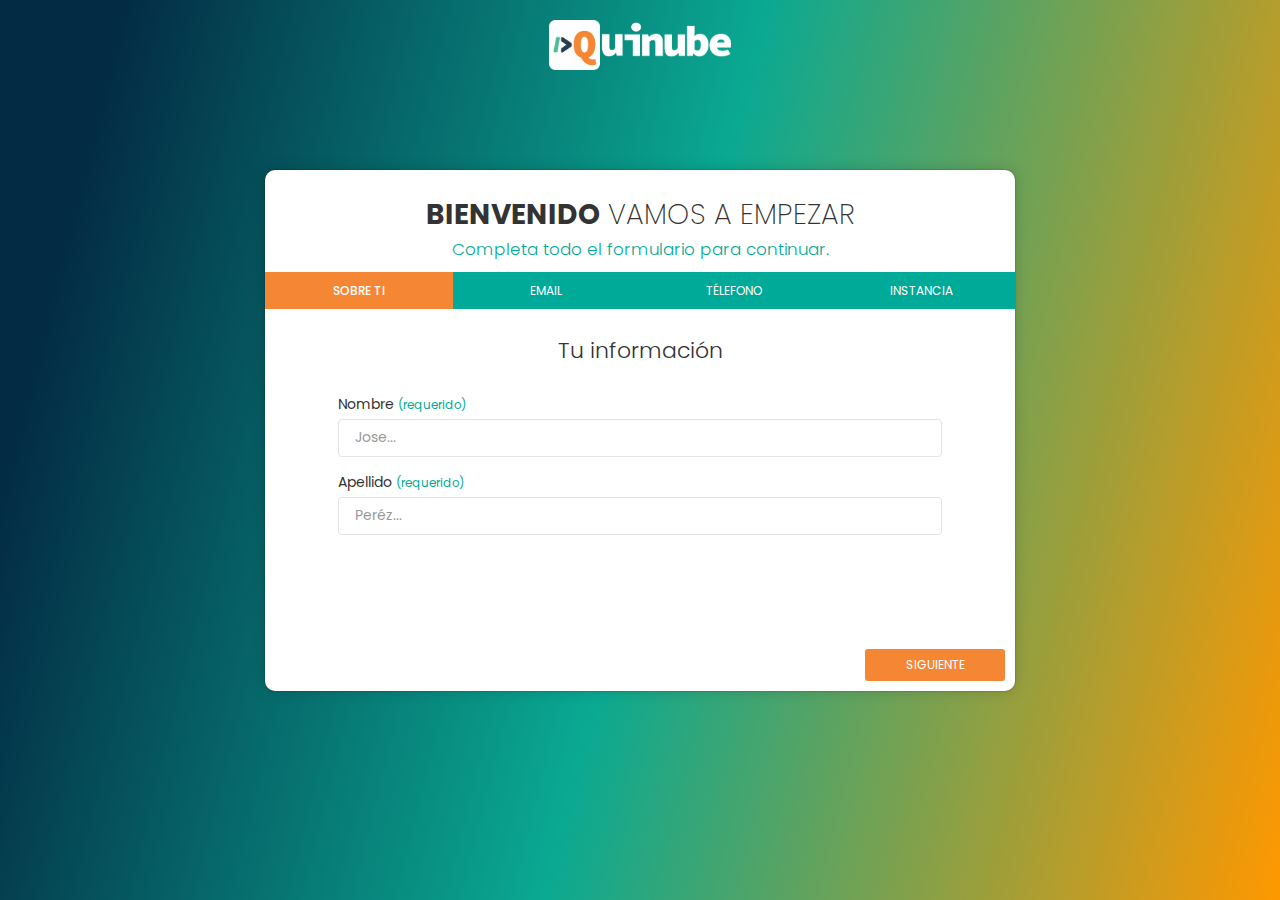
<file: index.html>
<!doctype html>
<html lang="en">

<head>
    <meta charset="utf-8" />
    <link rel="apple-touch-icon" sizes="76x76" href="assets/img/apple-icon.png">
    <link rel="icon" type="image/png" href="assets/img/favicon.png">
    <meta http-equiv="X-UA-Compatible" content="IE=edge,chrome=1" />
    <title>Quinube Wizard 2</title>

    <meta content='width=device-width, initial-scale=1.0, maximum-scale=1.0, user-scalable=0' name='viewport' />
    <meta name="viewport" content="width=device-width" />

    <!--     Fonts and icons     -->
    <link rel="preconnect" href="https://fonts.googleapis.com">
    <link rel="preconnect" href="https://fonts.gstatic.com" crossorigin>
    <link
        href="https://fonts.googleapis.com/css2?family=Lato:ital,wght@0,100;0,300;0,400;0,700;0,900;1,100;1,300;1,400;1,700;1,900&family=Poppins:ital,wght@0,100;0,200;0,300;0,400;0,500;0,600;0,700;0,800;0,900;1,100;1,200;1,300;1,400;1,500;1,600;1,700;1,800;1,900&display=swap"
        rel="stylesheet">


    <!-- CSS Files -->
    <link href="assets/css/bootstrap.min.css" rel="stylesheet" />
    <link href="assets/css/gsdk-bootstrap-wizard.css" rel="stylesheet" />

    <!-- CSS Just for demo purpose, don't include it in your project -->
    <link href="assets/css/demo.css" rel="stylesheet" />
</head>

<body>
    <div class="image-container set-full-height bg-gradient">
        <div class="logo-container">
            <img src="assets/img/QuinubeLogoBlanco.png" class="logo">
        </div>




        <!--   Big container   -->
        <div class="container">
            <div class="row">
                <div class="col-sm-8 col-sm-offset-2">

                    <!--      Wizard container        -->
                    <div class="wizard-container">

                        <div class="card wizard-card" data-color="orange" id="wizardProfile">
                            <form action="" method="">
                                <!--        You can switch ' data-color="orange" '  with one of the next bright colors: "blue", "green", "orange", "red"          -->

                                <div class="wizard-header">
                                    <h3>
                                        <b>BIENVENIDO</b> VAMOS A EMPEZAR <br>
                                        <small>Completa todo el formulario para continuar.</small>
                                    </h3>
                                </div>

                                <div class="wizard-navigation">
                                    <ul>
                                        <li><a href="#sobreti" data-toggle="tab">Sobre ti</a></li>
                                        <li><a href="#email" data-toggle="tab">Email</a></li>
                                        <li><a href="#telefono" data-toggle="tab">Télefono</a></li>
                                        <li><a href="#instancia" data-toggle="tab">Instancia</a></li>
                                    </ul>

                                </div>

                                <div class="tab-content">
                                    <div class="tab-pane" id="sobreti">
                                        <div class="row">
                                            <h4 class="info-text">Tu información</h4>
                                            <div class="col-sm-6">
                                            </div>
                                            <div class="col-sm-10 col-sm-offset-1">
                                                <div class="form-group">
                                                    <label>Nombre <small>(requerido)</small></label>
                                                    <input name="firstname" type="text" class="form-control"
                                                        placeholder="Jose...">
                                                </div>
                                                <div class="form-group">
                                                    <label>Apellido <small>(requerido)</small></label>
                                                    <input name="lastname" type="text" class="form-control"
                                                        placeholder="Peréz...">
                                                </div>
                                            </div>
                                        </div>
                                    </div>
                                    <div class="tab-pane" id="email">
                                        <h4 class="info-text"> Por favor, introduce tu correo electrónico </h4>
                                        <div class="row">
                                            <div class="col-sm-10 col-sm-offset-1">
                                                <div class="form-group">
                                                    <label>Email <small>(requerido)</small></label>
                                                    <input name="email" type="email" class="form-control"
                                                        placeholder="tucorreo@gmail.com">
                                                </div>
                                            </div>
                                        </div>
                                    </div>
                                    <div class="tab-pane" id="telefono">
                                        <h4 class="info-text"> Por favor, introduce tu número de teléfono </h4>
                                        <div class="row">
                                            <div class="col-sm-10 col-sm-offset-1">
                                                <div class="form-group">
                                                    <label>Télefono <small>(requerido)</small></label>
                                                    <input name="telefono" type="number" class="form-control"
                                                        placeholder="+542644412512">
                                                </div>
                                            </div>
                                        </div>
                                    </div>
                                    <div class="tab-pane" id="instancia">
                                        <h4 class="info-text"> Instancia: Ahora cuéntanos sobre tu negocio </h4>
                                        <div class="col-sm-10 col-sm-offset-1">
                                            <div class="form-group">
                                                <label>Nombre Comercial <small>(requerido)</small></label>
                                                <input name="firstname" type="text" class="form-control">
                                            </div>
                                            <div class="form-group">
                                                <label>Logo</label>
                                                <input name="lastname" type="text" class="form-control">
                                            </div>
                                        </div>
                                        <div class="form-holder form-holder-2 col-sm-10 col-sm-offset-1">
                                            <p>¿Cómo se describe mejor tu negocio?</p>
                                            <div class="business-options">
                                                <button type="button" class="option-button">Café & Bar con menos de 20 mesas
                                                    con/sin delivery</button>
                                                <button type="button" class="option-button">Venta directa por mostrador
                                                    con/sin delivery</button>
                                                <button type="button" class="option-button">Resto con más de 20 mesas
                                                    con/sin delivery</button>
                                                <button type="button" class="option-button">Punto de Venta General (No es
                                                    gastronómico)</button>
                                            </div>
                                        </div>
                                    </div>
                                </div>
                                <div class="wizard-footer height-wizard">
                                    <div class="pull-right">
                                        <input type='button' class='btn btn-next btn-fill btn-warning btn-wd btn-sm'
                                            name='next' value='Siguiente' />
                                        <input type='button' class='btn btn-finish btn-fill btn-warning btn-wd btn-sm'+
                                            name='finish' value='Finalizar' />

                                    </div>

                                    <div class="pull-left">
                                        <input type='button' class='btn btn-previous btn-fill btn-default btn-wd btn-sm'
                                            name='previous' value='Anterior' />
                                    </div>
                                    <div class="clearfix"></div>
                                </div>

                            </form>
                        </div>
                    </div> <!-- wizard container -->
                </div>
            </div><!-- end row -->
        </div> <!--  big container -->
    </div>

</body>

<!--   Core JS Files   -->
<script src="assets/js/jquery-2.2.4.min.js" type="text/javascript"></script>
<script src="assets/js/bootstrap.min.js" type="text/javascript"></script>
<script src="assets/js/jquery.bootstrap.wizard.js" type="text/javascript"></script>

<!--  Plugin for the Wizard -->
<script src="assets/js/gsdk-bootstrap-wizard.js"></script>

<!--  More information about jquery.validate here: http://jqueryvalidation.org/	 -->
<script src="assets/js/jquery.validate.min.js"></script>

</html>
</file>
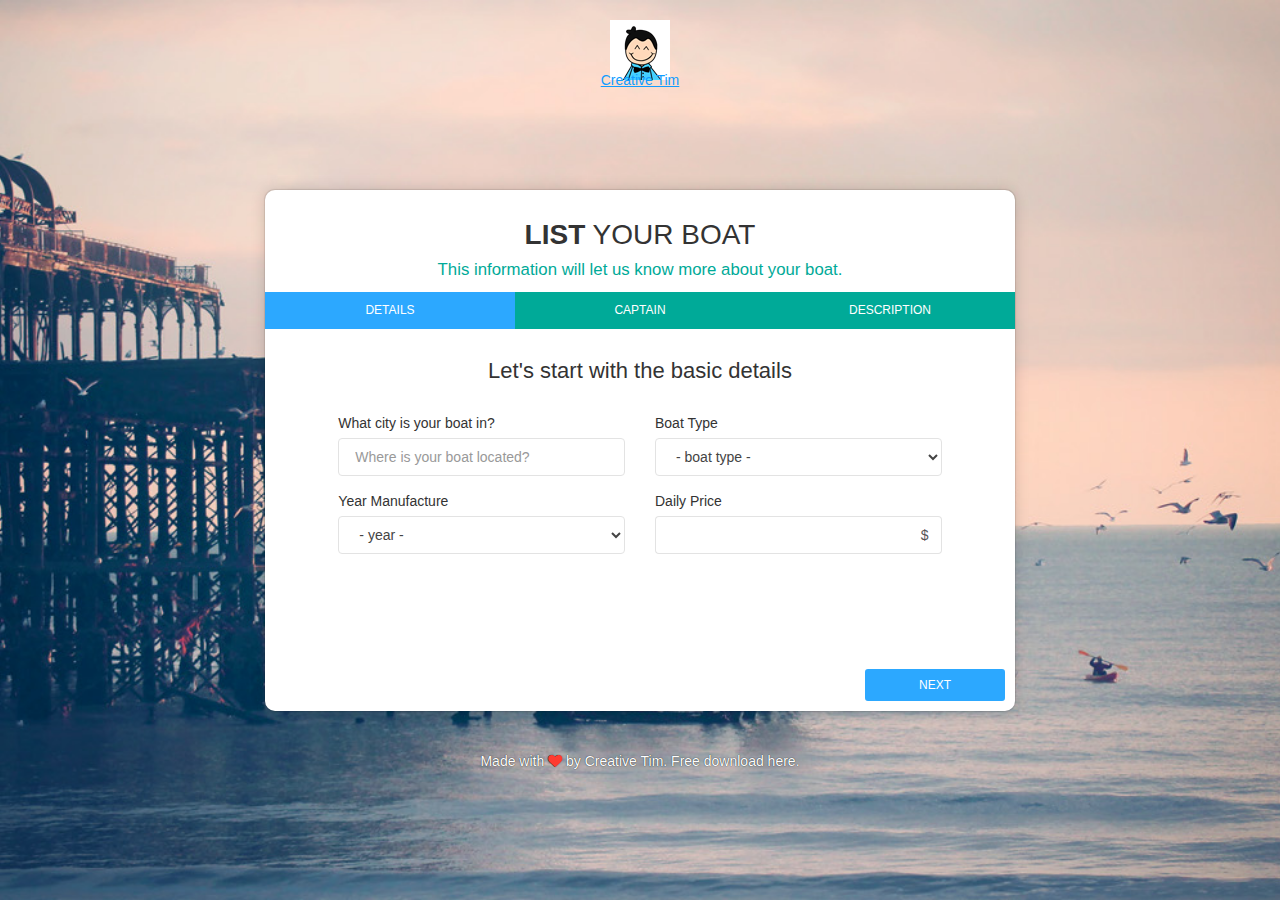
<file: wizard-list-boat.html>
<!doctype html>
<html lang="en">
<head>
	<meta charset="utf-8" />
	<link rel="apple-touch-icon" sizes="76x76" href="assets/img/apple-icon.png">
	<link rel="icon" type="image/png" href="assets/img/favicon.png">
	<meta http-equiv="X-UA-Compatible" content="IE=edge,chrome=1" />
	<title>Get Shit Done Bootstrap Wizard by Creative Tim</title>

	<meta content='width=device-width, initial-scale=1.0, maximum-scale=1.0, user-scalable=0' name='viewport' />
    <meta name="viewport" content="width=device-width" />

	<!--     Fonts and icons     -->
    <link href="http://netdna.bootstrapcdn.com/font-awesome/4.4.0/css/font-awesome.css" rel="stylesheet">

	<!-- CSS Files -->
    <link href="assets/css/bootstrap.min.css" rel="stylesheet" />
	<link href="assets/css/gsdk-bootstrap-wizard.css" rel="stylesheet" />

	<!-- CSS Just for demo purpose, don't include it in your project -->
	<link href="assets/css/demo.css" rel="stylesheet" />

</head>

<body>
<div class="image-container set-full-height" style="background-image: url('assets/img/wizard-boat.jpg')">
    <!--   Creative Tim Branding   -->
    <a href="http://creative-tim.com">
         <div class="logo-container">
            <div class="logo">
                <img src="assets/img/new_logo.png">
            </div>
            <div class="brand">
                Creative Tim
            </div>
        </div>
    </a>

    <!--   Big container   -->
    <div class="container">
        <div class="row">
        <div class="col-sm-8 col-sm-offset-2">

            <!--      Wizard container        -->
            <div class="wizard-container">
                <div class="card wizard-card" data-color="azzure" id="wizard">
                    <form action="" method="">
                <!--        You can switch ' data-color="azzure" '  with one of the next bright colors: "blue", "green", "orange", "red"          -->

                    	<div class="wizard-header">
                        	<h3>
                        	   <b>LIST</b> YOUR BOAT <br>
                        	   <small>This information will let us know more about your boat.</small>
                        	</h3>
                    	</div>
						<div class="wizard-navigation">
							<ul>
	                            <li><a href="#details" data-toggle="tab">Details</a></li>
	                            <li><a href="#captain" data-toggle="tab">Captain</a></li>
	                            <li><a href="#description" data-toggle="tab">Description</a></li>
	                        </ul>
						</div>
                        <div class="tab-content">
                            <div class="tab-pane" id="details">
                              <div class="row">
                                  <div class="col-sm-12">
                                    <h4 class="info-text"> Let's start with the basic details</h4>
                                  </div>
                                  <div class="col-sm-5 col-sm-offset-1">
                                      <div class="form-group">
                                        <label>What city is your boat in?</label>
                                        <input type="text" class="form-control" id="exampleInputEmail1" placeholder="Where is your boat located?">
                                      </div>
                                  </div>
                                  <div class="col-sm-5">
                                      <div class="form-group">
                                        <label>Boat Type</label>
                                        <select class="form-control">
                                            <option disabled="" selected="">- boat type -</option>
                                            <option>Power</option>
                                            <option>Sail</option>
                                            <option>Paddle</option>
                                        </select>
                                      </div>
                                  </div>
                                  <div class="col-sm-5 col-sm-offset-1">
                                      <div class="form-group">
                                          <label>Year Manufacture</label>
                                          <select class="form-control">
                                            <option disabled="" selected="">- year -</option>
                                            <option>2008</option>
                                            <option>2009</option>
                                            <option>2010</option>
                                            <option>2011</option>
                                            <option>2012</option>
                                            <option>2013</option>
                                            <option>2014</option>
                                          </select>
                                      </div>
                                  </div>
                                  <div class="col-sm-5">
                                      <div class="form-group">
                                          <label>Daily Price</label>
                                          <div class="input-group">
                                              <input type="text" class="form-control">
                                              <span class="input-group-addon">$</span>
                                          </div>
                                      </div>
                                  </div>
                              </div>
                            </div>
                            <div class="tab-pane" id="captain">
                                <h4 class="info-text">Do you include a captain? </h4>
                                <div class="row">
                                    <div class="col-sm-10 col-sm-offset-1">
                                        <div class="col-sm-4 col-sm-offset-2">
                                            <div class="choice" data-toggle="wizard-radio" rel="tooltip" title="Renters you approve will be able to take this boat">
                                                <input type="radio" name="job" value="Design">
                                                <div class="icon">
                                                    <i class="fa fa-life-ring"></i>
                                                </div>
                                                <h6>No Captain</h6>
                                            </div>
                                        </div>
                                        <div class="col-sm-4">
                                            <div class="choice" data-toggle="wizard-radio" rel="tooltip" title="Select this option if you or a certified captain will be included.">
                                                <input type="radio" name="job" value="Code">
                                                <div class="icon">
                                                    <i class="fa fa-male"></i>
                                                </div>
                                                <h6>Includes Captain</h6>
                                            </div>
                                        </div>
                                    </div>
                                </div>
                            </div>
                            <div class="tab-pane" id="description">
                                <div class="row">
                                    <h4 class="info-text"> Drop us a small description </h4>
                                    <div class="col-sm-6 col-sm-offset-1">
                                         <div class="form-group">
                                            <label>Boat description</label>
                                            <textarea class="form-control" placeholder="" rows="9">
                                            </textarea>
                                          </div>
                                    </div>
                                    <div class="col-sm-4">
                                         <div class="form-group">
                                            <label>Example</label>
                                            <p class="description">"The boat really nice name is recognized as being a really awesome boat. We use it every sunday when we go fishing and we catch a lot. It has some kind of magic shield around it."</p>
                                          </div>
                                    </div>
                                </div>
                            </div>
                        </div>
                        <div class="wizard-footer">
                            	<div class="pull-right">
                                    <input type='button' class='btn btn-next btn-fill btn-info btn-wd btn-sm' name='next' value='Next' />
                                    <input type='button' class='btn btn-finish btn-fill btn-info btn-wd btn-sm' name='finish' value='Finish' />
                                </div>
                                <div class="pull-left">
                                    <input type='button' class='btn btn-previous btn-fill btn-default btn-wd btn-sm' name='previous' value='Previous' />
                                </div>
                                <div class="clearfix"></div>
                        </div>
                    </form>
                </div>
            </div> <!-- wizard container -->
        </div>
        </div> <!-- row -->
    </div> <!--  big container -->

    <div class="footer">
        <div class="container">
             Made with <i class="fa fa-heart heart"></i> by <a href="http://www.creative-tim.com">Creative Tim</a>. Free download <a href="http://www.creative-tim.com/product/bootstrap-wizard">here.</a>
        </div>
    </div>


</div>

</body>

	<!--   Core JS Files   -->
	<script src="assets/js/jquery-2.2.4.min.js" type="text/javascript"></script>
	<script src="assets/js/bootstrap.min.js" type="text/javascript"></script>
	<script src="assets/js/jquery.bootstrap.wizard.js" type="text/javascript"></script>

	<!--  Plugin for the Wizard -->
	<script src="assets/js/gsdk-bootstrap-wizard.js"></script>

	<!--  More information about jquery.validate here: http://jqueryvalidation.org/	 -->
	<script src="assets/js/jquery.validate.min.js"></script>

</html>
</file>
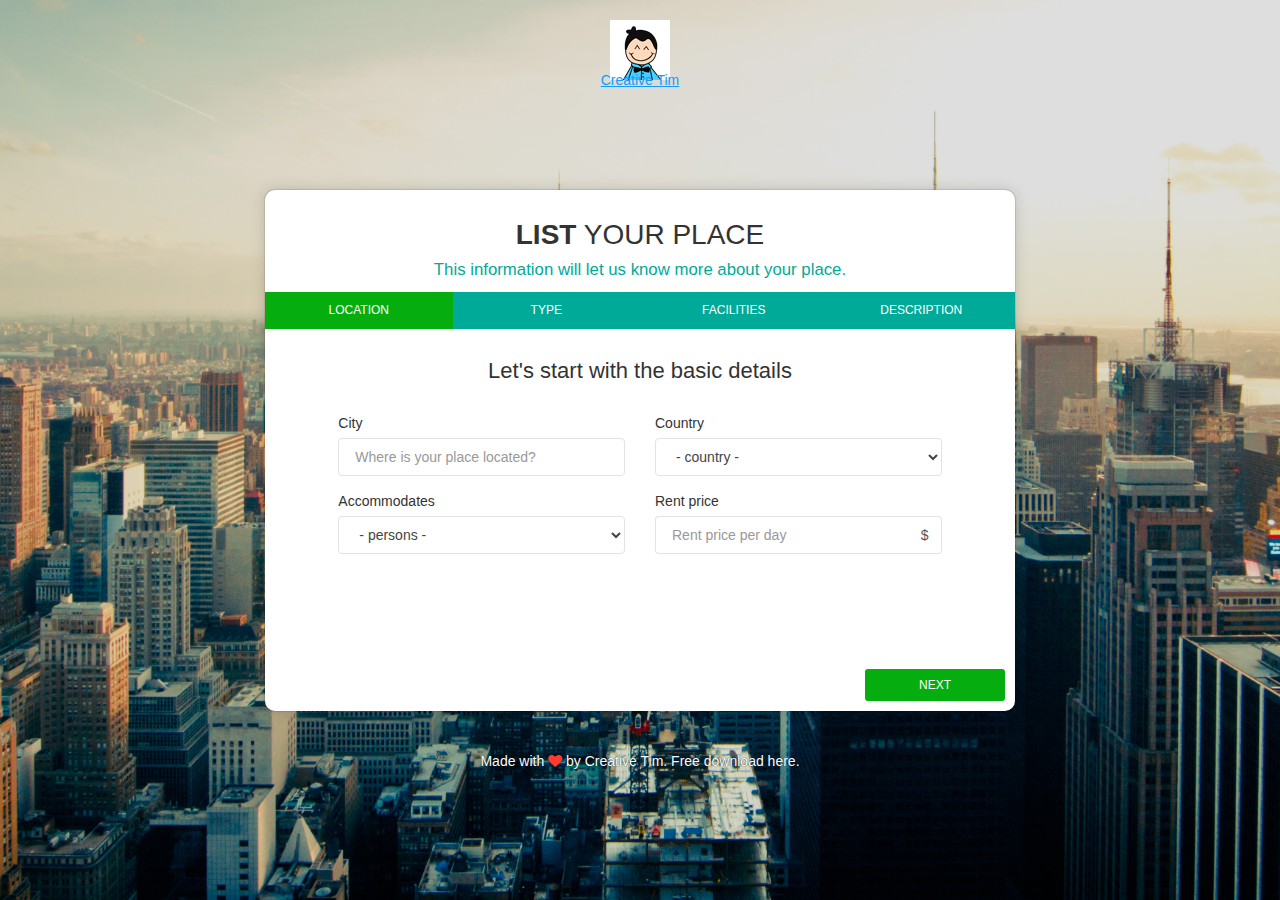
<file: wizard-list-place.html>
<!doctype html>
<html lang="en">
<head>
	<meta charset="utf-8" />
	<link rel="apple-touch-icon" sizes="76x76" href="assets/img/apple-icon.png">
	<link rel="icon" type="image/png" href="assets/img/favicon.png">
	<meta http-equiv="X-UA-Compatible" content="IE=edge,chrome=1" />
	<title>Get Shit Done Bootstrap Wizard by Creative Tim</title>

	<meta content='width=device-width, initial-scale=1.0, maximum-scale=1.0, user-scalable=0' name='viewport' />
    <meta name="viewport" content="width=device-width" />

	<!--     Fonts and icons     -->
	<link href="http://netdna.bootstrapcdn.com/font-awesome/4.4.0/css/font-awesome.css" rel="stylesheet">

	<!-- CSS Files -->
    <link href="assets/css/bootstrap.min.css" rel="stylesheet" />
	<link href="assets/css/gsdk-bootstrap-wizard.css" rel="stylesheet" />

	<!-- CSS Just for demo purpose, don't include it in your project -->
	<link href="assets/css/demo.css" rel="stylesheet" />

</head>

<body>
<div class="image-container set-full-height" style="background-image: url('assets/img/wizard-city.jpg')">
    <!--   Creative Tim Branding   -->
    <a href="http://creative-tim.com">
         <div class="logo-container">
            <div class="logo">
                <img src="assets/img/new_logo.png">
            </div>
            <div class="brand">
                Creative Tim
            </div>
        </div>
    </a>

    <!--   Big container   -->
    <div class="container">
        <div class="row">
        <div class="col-sm-8 col-sm-offset-2">

            <!--      Wizard container        -->
            <div class="wizard-container">
                <div class="card wizard-card" data-color="green" id="wizard">
                <form action="" method="">
                <!--        You can switch ' data-color="green" '  with one of the next bright colors: "blue", "green", "orange", "red"          -->

                    	<div class="wizard-header">
                        	<h3>
                        	   <b>LIST</b> YOUR PLACE <br>
                        	   <small>This information will let us know more about your place.</small>
                        	</h3>
                    	</div>
						<div class="wizard-navigation">
							<ul>
	                            <li><a href="#location" data-toggle="tab">Location</a></li>
	                            <li><a href="#type" data-toggle="tab">Type</a></li>
	                            <li><a href="#facilities" data-toggle="tab">Facilities</a></li>
	                            <li><a href="#description" data-toggle="tab">Description</a></li>
	                        </ul>
						</div>

                        <div class="tab-content">
                            <div class="tab-pane" id="location">
                              <div class="row">
                                  <div class="col-sm-12">
                                    <h4 class="info-text"> Let's start with the basic details</h4>
                                  </div>
                                  <div class="col-sm-5 col-sm-offset-1">
                                      <div class="form-group">
                                        <label>City</label>
                                        <input type="text" class="form-control" id="exampleInputEmail1" placeholder="Where is your place located?">
                                      </div>
                                  </div>
                                  <div class="col-sm-5">
                                       <div class="form-group">
                                            <label>Country</label><br>
                                             <select name="country" class="form-control">
                                                <option disabled="" selected="">- country -</option>
                                                <option value="Afghanistan"> Afghanistan </option>
                                                <option value="Albania"> Albania </option>
                                                <option value="Algeria"> Algeria </option>
                                                <option value="American Samoa"> American Samoa </option>
                                                <option value="Andorra"> Andorra </option>
                                                <option value="Angola"> Angola </option>
                                                <option value="Anguilla"> Anguilla </option>
                                                <option value="Antarctica"> Antarctica </option>
                                                <option value="...">...</option>
                                            </select>
                                          </div>
                                  </div>
                                  <div class="col-sm-5 col-sm-offset-1">
                                      <div class="form-group">
                                          <label>Accommodates</label>
                                          <select class="form-control">
                                            <option disabled="" selected="">- persons -</option>
                                            <option>1 Person</option>
                                            <option>2 Persons </option>
                                            <option>3 Persons</option>
                                            <option>4 Persons</option>
                                            <option>5 Persons</option>
                                            <option>6+ Persons</option>
                                          </select>
                                      </div>
                                  </div>
                                  <div class="col-sm-5">
                                      <div class="form-group">
                                          <label>Rent price</label>
                                          <div class="input-group">
                                              <input type="text" class="form-control" placeholder="Rent price per day">
                                              <span class="input-group-addon">$</span>
                                          </div>
                                      </div>
                                  </div>
                              </div>
                            </div>
                            <div class="tab-pane" id="type">
                                <h4 class="info-text">What type of location do you have? </h4>
                                <div class="row">
                                    <div class="col-sm-10 col-sm-offset-1">
                                        <div class="col-sm-4 col-sm-offset-2">
                                            <div class="choice" data-toggle="wizard-radio" rel="tooltip" title="Select this option if you have a house.">
                                                <input type="radio" name="type" value="House">
                                                <div class="icon">
                                                    <i class="fa fa-home"></i>
                                                </div>
                                                <h6>House</h6>
                                            </div>
                                        </div>
                                        <div class="col-sm-4">
                                            <div class="choice" data-toggle="wizard-radio" rel="tooltip" title="Select this option if you have an appartment">
                                                <input type="radio" name="type" value="Appartment">
                                                <div class="icon">
                                                    <i class="fa fa-building"></i>
                                                </div>
                                                <h6>Appartment</h6>
                                            </div>
                                        </div>

                                    </div>
                                </div>
                            </div>
                            <div class="tab-pane" id="facilities">
                                <h4 class="info-text">Tell us more about facilities. </h4>
                                <div class="row">
                                    <div class="col-sm-5 col-sm-offset-1">
                                      <div class="form-group">
                                          <label>Your place is good for</label>
                                          <select class="form-control">
                                            <option disabled="" selected="">- type -</option>
                                            <option>Business</option>
                                            <option>Vacation </option>
                                            <option>Work</option>
                                          </select>
                                      </div>
                                    </div>
                                    <div class="col-sm-5">
                                      <div class="form-group">
                                          <label>Is air conditioning included ?</label>
                                          <select class="form-control">
                                            <option disabled="" selected="">- response -</option>
                                            <option>Yes</option>
                                            <option>No </option>
                                          </select>
                                      </div>
                                     </div>
                                     <div class="col-sm-5 col-sm-offset-1">
                                      <div class="form-group">
                                          <label>Does your place have wi-fi?</label>
                                          <select class="form-control">
                                            <option disabled="" selected="">- response -</option>
                                            <option>Yes</option>
                                            <option>No </option>
                                          </select>
                                       </div>
                                      </div>
                                      <div class="col-sm-5">
                                       <div class="form-group">
                                          <label>Is breakfast included?</label>
                                          <select class="form-control">
                                            <option disabled="" selected="">- response -</option>
                                            <option>Yes</option>
                                            <option>No </option>
                                          </select>
                                       </div>
                                      </div>
                                </div>
                            </div>
                            <div class="tab-pane" id="description">
                                <div class="row">
                                    <h4 class="info-text"> Drop us a small description. </h4>
                                    <div class="col-sm-6 col-sm-offset-1">
                                         <div class="form-group">
                                            <label>Place description</label>
                                            <textarea class="form-control" placeholder="" rows="9">

                                            </textarea>
                                          </div>
                                    </div>
                                    <div class="col-sm-4">
                                         <div class="form-group">
                                            <label>Example</label>
                                            <p class="description">"The place is really nice. We use it every sunday when we go fishing. It is so awesome."</p>
                                          </div>
                                    </div>
                                </div>
                            </div>
                        </div>
                        <div class="wizard-footer">
                            	<div class="pull-right">
                                    <input type='button' class='btn btn-next btn-fill btn-success btn-wd btn-sm' name='next' value='Next' />
                                    <input type='button' class='btn btn-finish btn-fill btn-success btn-wd btn-sm' name='finish' value='Finish' />

                                </div>
                                <div class="pull-left">
                                    <input type='button' class='btn btn-previous btn-fill btn-default btn-wd btn-sm' name='previous' value='Previous' />
                                </div>
                                <div class="clearfix"></div>
                        </div>

                    </form>
                </div>
            </div> <!-- wizard container -->
        </div>
        </div> <!-- row -->
    </div> <!--  big container -->

    <div class="footer">
        <div class="container">
             Made with <i class="fa fa-heart heart"></i> by <a href="http://www.creative-tim.com">Creative Tim</a>. Free download <a href="http://www.creative-tim.com/product/bootstrap-wizard">here.</a>
        </div>
    </div>
</div>

</body>

	<!--   Core JS Files   -->
	<script src="assets/js/jquery-2.2.4.min.js" type="text/javascript"></script>
	<script src="assets/js/bootstrap.min.js" type="text/javascript"></script>
	<script src="assets/js/jquery.bootstrap.wizard.js" type="text/javascript"></script>

	<!--  Plugin for the Wizard -->
	<script src="assets/js/gsdk-bootstrap-wizard.js"></script>

	<!--  More information about jquery.validate here: http://jqueryvalidation.org/	 -->
	<script src="assets/js/jquery.validate.min.js"></script>

</html>
</file>
<file: assets/css/demo.css>
body {
    font-family: 'Poppins', sans-serif;
}
 .logo{
  height: 50px;
}
.logo-container{
    padding-top: 20px;
    justify-content: center;
    align-items: center;
    display: flex;
    flex-direction: column;
}
.bg-gradient{
   background: rgb(3,43,68);
   background: linear-gradient(104deg, rgba(3,43,68,1) 8%, rgba(10,169,146,1) 51%, rgba(255,152,0,1) 100%);
   height: 100vh;
}

.business-options {
    display: flex;
    flex-wrap: wrap;
    gap: 10px;
    margin-bottom: 20px;
}

.option-button {
    flex: 1 1 calc(50% - 10px); /* Dos botones por fila */
    padding: 10px;
    border: 1px solid #ccc;
    border-radius: 5px;
    background-color: #fff;
    cursor: pointer;
    text-align: center;
    transition: background-color 0.3s, color 0.3s;
}

.option-button:hover {
    background-color: #e0e0e0;
}

.option-button.selected {
    background-color: #007bff;
    color: #fff;
    border-color: #007bff;
}
</file>
